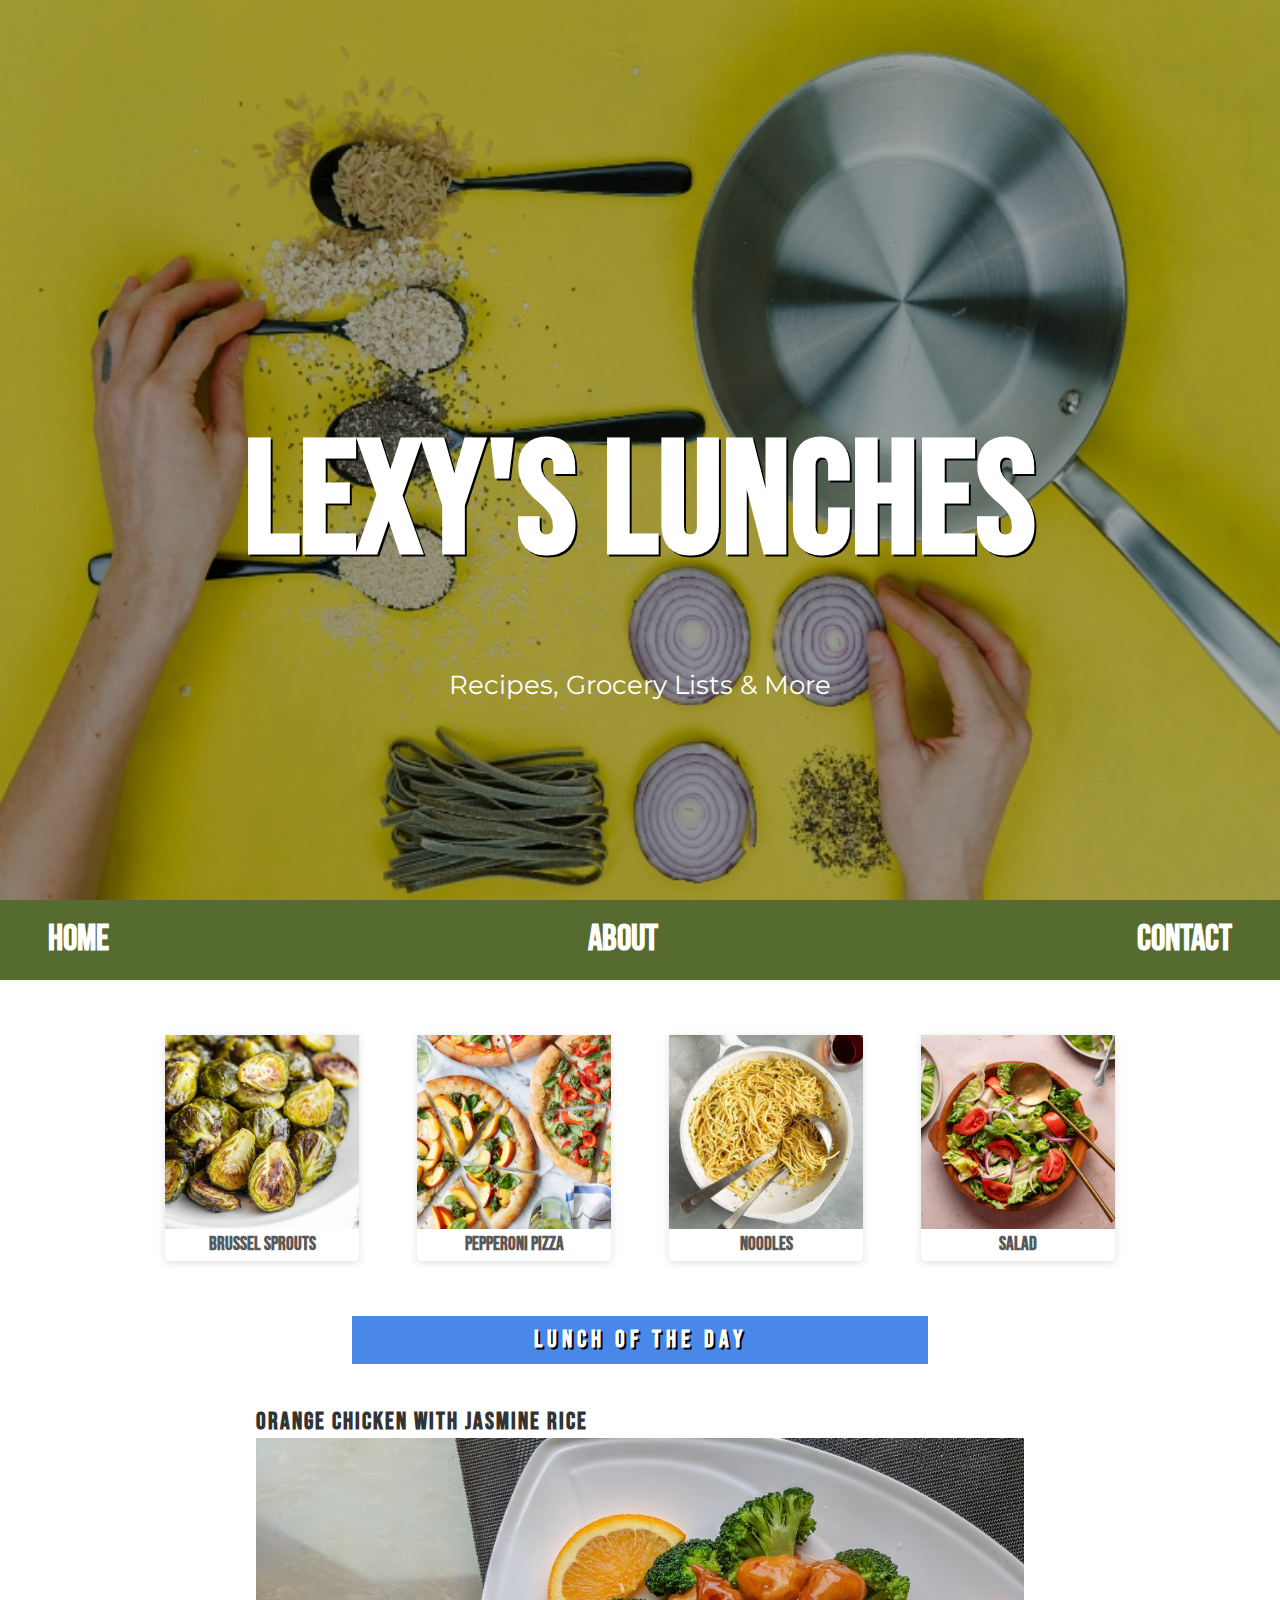
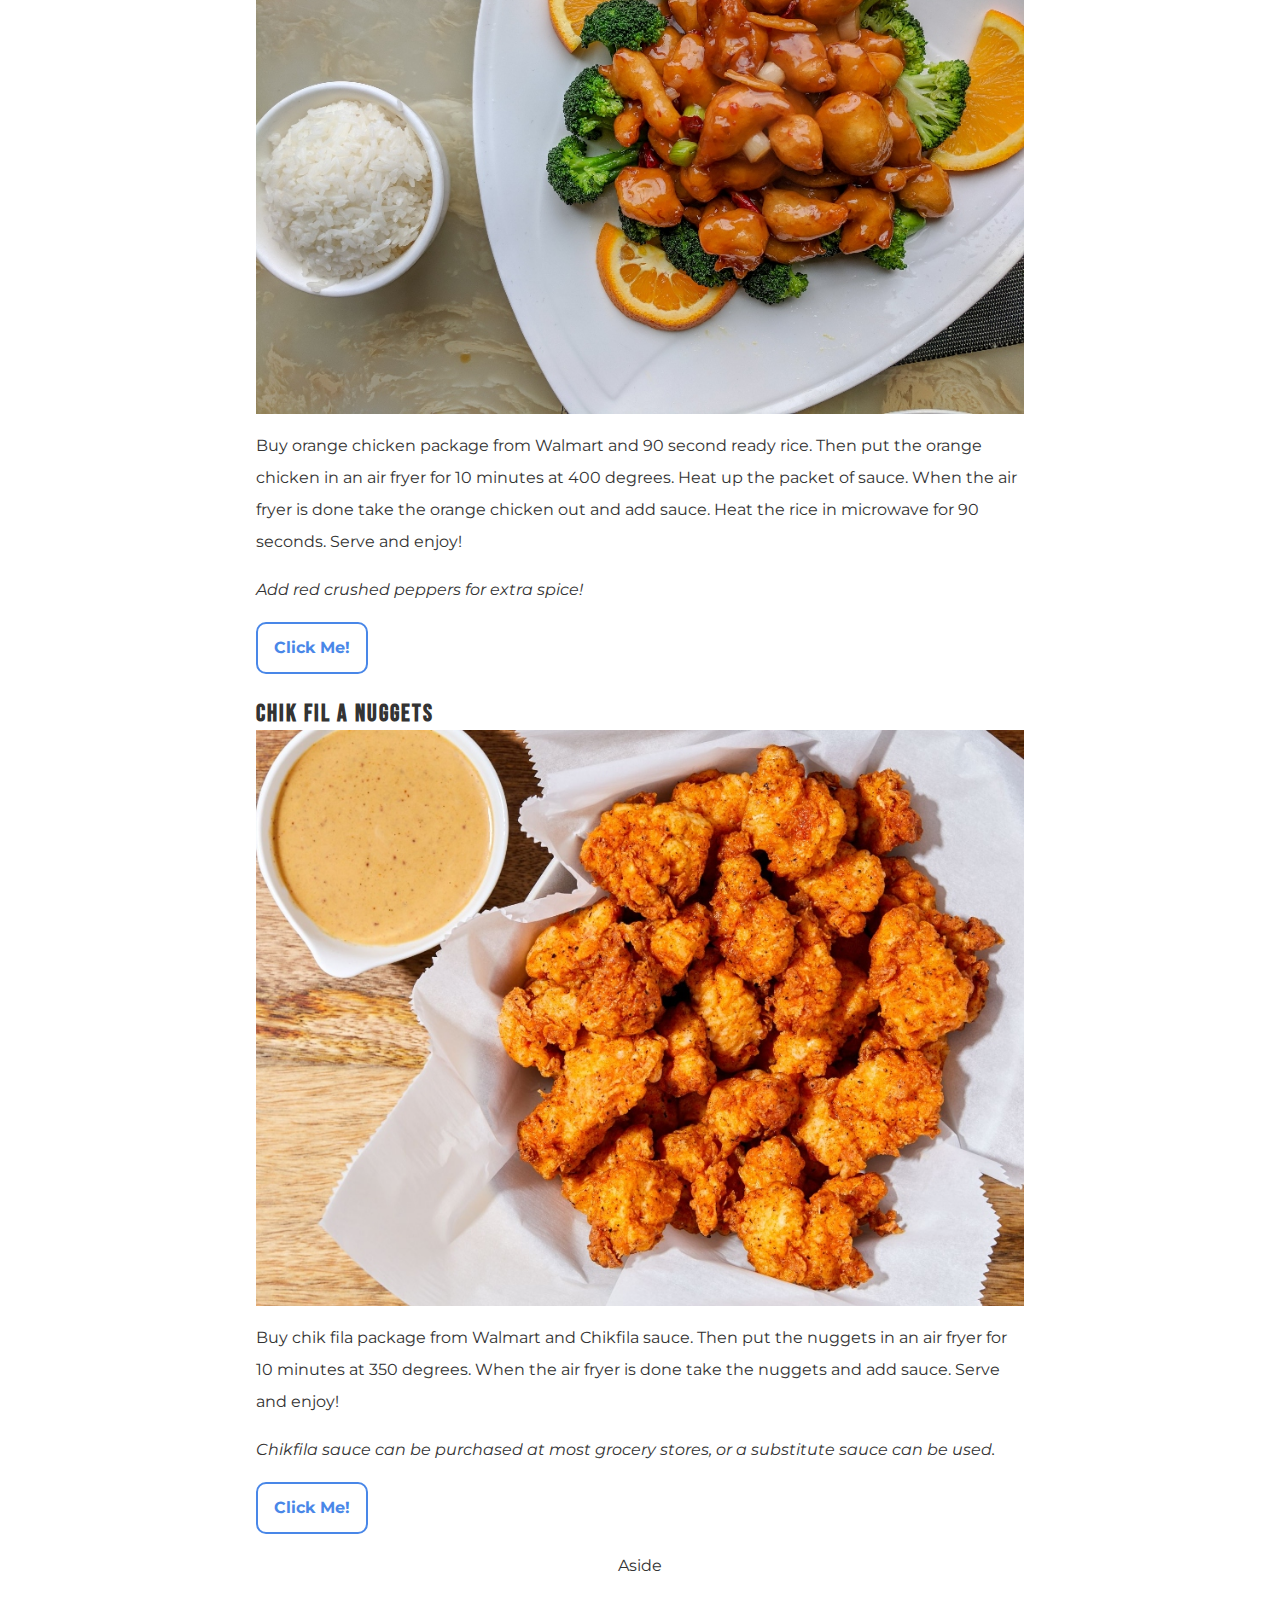
<file: index.html>
<!DOCTYPE html>
<html lang="en">

<head>
  <title>fagrell web page</title>
  <meta charset="UTF-8" />
  <meta http-equiv="X-UA-Compatible" content="IE=edge" />
  <meta name="viewport" content="width=device-width, initial-scale=1.0" />
  <meta name="description" content="Alexa Fagrell's first web site for Intro to Web Development
" />
  <link rel="apple-touch-icon" sizes="180x180" href="./images/apple-touch-icon.png" />
  <link rel="icon" type="image/png" sizes="32x32" href="./images/favicon-32x32.png" />
  <link rel="icon" type="image/png" sizes="16x16" href="./images/favicon-16x16.png" />
  <link rel="manifest" href="./images/site.webmanifest" />
  <link rel="mask-icon" href="./images/safari-pinned-tab.svg" color="#5bbad5" />
  <link rel="shortcut icon" href="images/favicon.ico" />
  <meta name="msapplication-TileColor" content="#da532c" />
  <meta name="msapplication-config" content="./images/browserconfig.xml" />
  <meta name="theme-color" content="#ffffff" />
  <link rel="stylesheet" href="styles/normalize.css" />
  <link rel="preconnect" href="https://fonts.googleapis.com" />
  <link rel="preconnect" href="https://fonts.gstatic.com" crossorigin />
  <link href="https://fonts.googleapis.com/css2?family=Bebas+Neue&family=Montserrat:wght@200&display=swap"
    rel="stylesheet" />
  <link rel="stylesheet" href="styles/main.css" />
</head>

<body>
  <section class="hero">
    <picture>
      <source media="(min-width: 768px)" srcset="images/hero768.jpg" />
      <source media="(min-width: 1920px)" srcset="images/hero1920.jpg" />
      <source media="(min-width: 380px)" srcset="images/hero380.jpg" />
      <img class="pot" src="images/hero768.jpg" alt="Pot and hand holding cooking utensils with spices" />
    </picture>
    <div class="hero-text">
      <h1 class="hero">Lexy's Lunches</h1>
      <p class="subtitle">Recipes, Grocery Lists & More</p>
    </div>
  </section>
  <header class="max">
    <nav>
      <ul class="menu">
        <li><a class="page">Home</a></li>
        <li><a class="page" href="about/">About</a></li>
        <li><a class="page" href="contact/">Contact </a></li>
      </ul>
    </nav>
  </header>
  <section class="cards">
    <div class="group">
      <a class="card">
        <img src="images/brussel-480.jpg" loading="lazy" alt="Air Friend Brussel Sprouts" width="480" height="480" />
        <p class=" inner-text">Brussel Sprouts</p>
      </a>
      <a class="card">
        <img src="images/pizza-card-480_.jpg" loading="lazy" alt="Pepperoni Pizza" width="480" height="480" />
        <p class="inner-text">Pepperoni Pizza</p>
      </a>
    </div>
    <div class="group">
      <a class="card">
        <img src="images/noodles-card-480.jpg" loading="lazy" alt="Noodles" width="480" height="480" />
        <p class="inner-text">Noodles</p>
      </a>
      <a class="card">
        <img src="images/salad-card-480.jpg" loading="lazy" alt="Salad" width="480" height="480" />
        <p class="inner-text">Salad</p>
      </a>
    </div>
  </section>
  <main>
    <h2 class="lunch">LUNCH OF THE DAY</h2>
    <article class="panel">
      <h2>Orange Chicken with Jasmine Rice</h2>
      <img class="left" src="images/orangechicken.jpg" alt="Plate of Orange Chicken with Rice" width="900"
        height="675" />
      <p>
        Buy orange chicken package from Walmart and 90 second ready rice. Then
        put the orange chicken in an air fryer for 10 minutes at 400 degrees.
        Heat up the packet of sauce. When the air fryer is done take the
        orange chicken out and add sauce. Heat the rice in microwave for 90
        seconds. Serve and enjoy!
      </p>
      <p>
        <em> Add red crushed peppers for extra spice! </em>
      </p>
      <a class="button">Click Me!</a>
    </article>
    <article class="panel">
      <h2>Chik Fil A Nuggets</h2>
      <img class="left" src="images/chicken900.jpg" alt="Chik fil a Chicken" width="900" height="675" />
      <p>
        Buy chik fila package from Walmart and Chikfila sauce. Then put the
        nuggets in an air fryer for 10 minutes at 350 degrees. When the air
        fryer is done take the nuggets and add sauce. Serve and enjoy!
      </p>
      <p>
        <em>
          Chikfila sauce can be purchased at most grocery stores, or a
          substitute sauce can be used.
        </em>
      </p>
      <a class="button">Click Me!</a>
    </article>
  </main>
  <footer>
    <aside>
      <p>Aside</p>
    </aside>
  </footer>
</body>

</html>
</file>
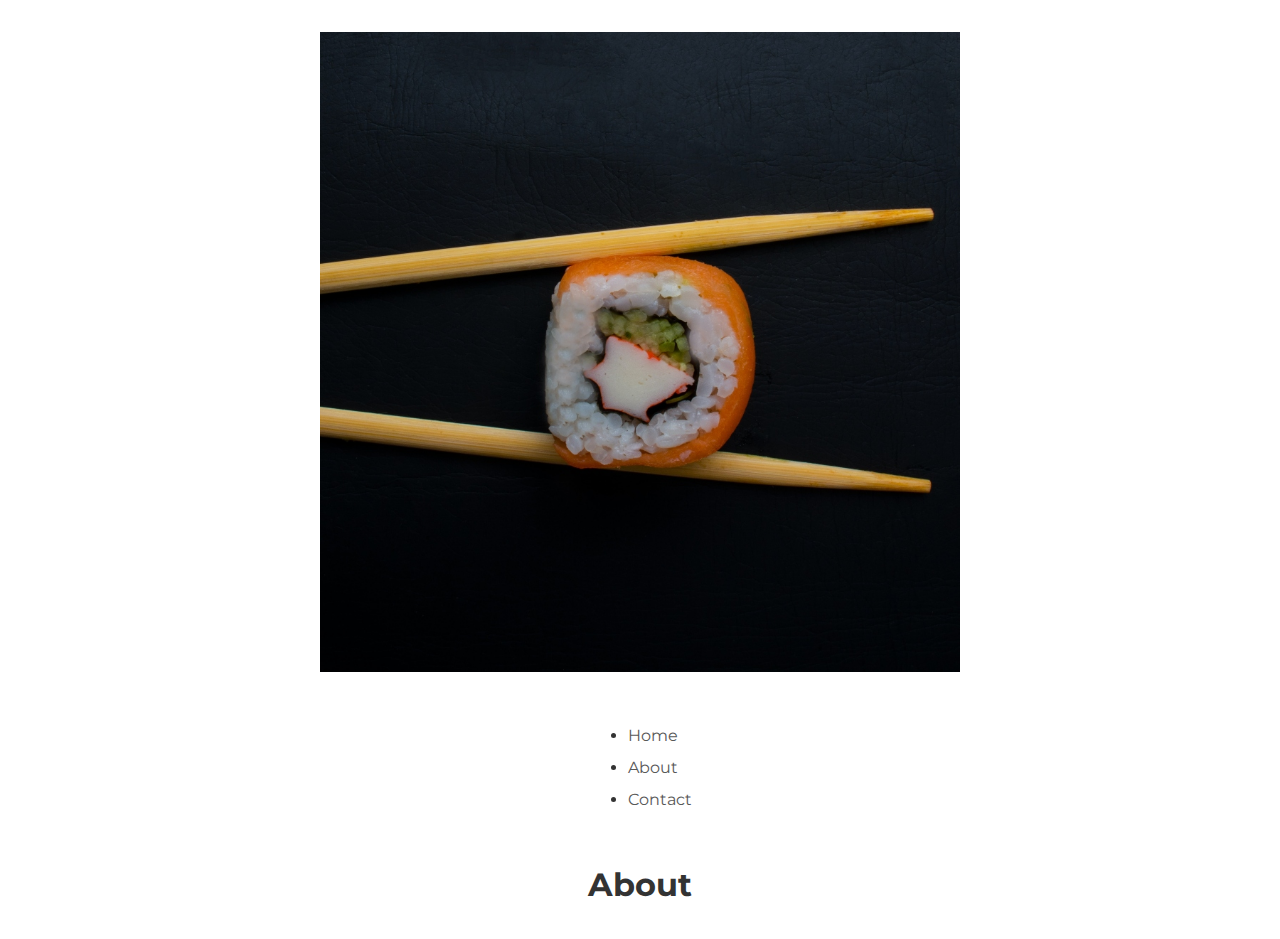
<file: about/index.html>
<!DOCTYPE html>
<html lang="en">

<head>
  <meta charset="UTF-8" />
  <meta http-equiv="X-UA-Compatible" content="IE=edge" />
  <meta name="viewport" content="width=device-width, initial-scale=1.0" />
  <meta name="description" content="Alexa Fagrell's first web site for Intro to Web Development
" />
  <title>fagrell web page</title>
  <link rel="apple-touch-icon" sizes="180x180" href="../images/apple-touch-icon.png" />
  <link rel="icon" type="image/png" sizes="32x32" href="../images/favicon-32x32.png" />
  <link rel="icon" type="image/png" sizes="16x16" href="../images/favicon-16x16.png" />
  <link rel="manifest" href="../images/site.webmanifest" />
  <link rel="mask-icon" href="../images/safari-pinned-tab.svg" color="#5bbad5" />
  <link rel="shortcut icon" href="../images/favicon.ico" />
  <meta name="msapplication-TileColor" content="#da532c" />
  <meta name="msapplication-config" content="../images/browserconfig.xml" />
  <meta name="theme-color" content="#ffffff" />
  <link rel="stylesheet" href="../styles/normalize.css" />
  <link rel="preconnect" href="https://fonts.googleapis.com" />
  <link rel="preconnect" href="https://fonts.gstatic.com" crossorigin />
  <link href="https://fonts.googleapis.com/css2?family=Bebas+Neue&family=Montserrat:wght@200&display=swap"
    rel="stylesheet" />
  <link rel="stylesheet" href="../styles/main.css" />
</head>

<body>
  <img srcset="
        ../images/about300.jpg 300w,
        ../images/about600.jpg 600w,
        ../images/about900.jpg 900w
      " sizes="50vw" src="../images/about600.jpg" alt="a piece of sushi between chopsticks on a black background"
    width="600" height="600" />
  <header>
    <nav>
      <ul>
        <li><a href="../index.html">Home</a></li>
        <li><a>About</a></li>
        <li><a href="../contact/index.html">Contact</a></li>
      </ul>
    </nav>
  </header>

  <main>
    <h1>About</h1>
  </main>
</body>

</html>
</file>
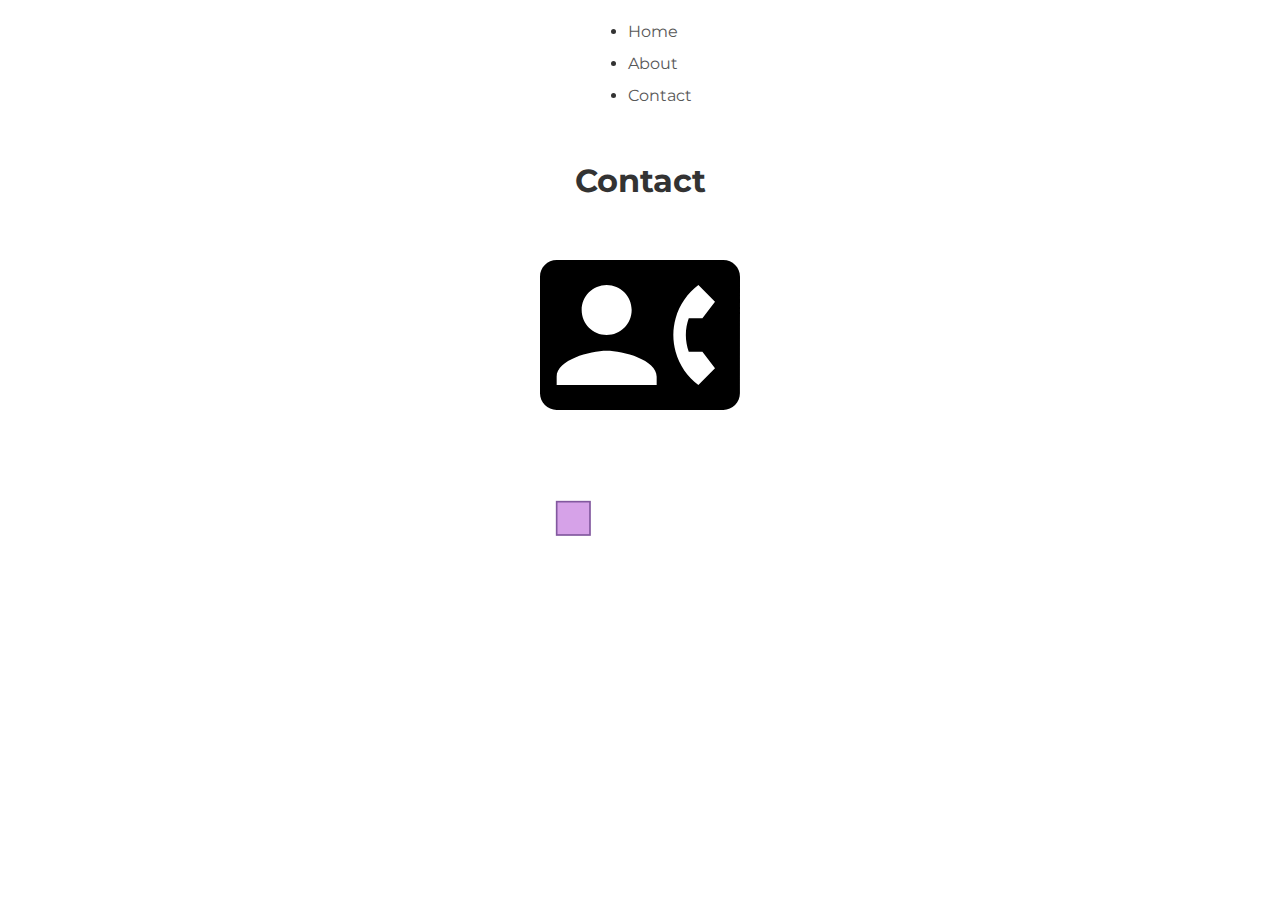
<file: contact/index.html>
<!DOCTYPE html>
<html lang="en">

<head>
  <meta charset="UTF-8" />
  <meta http-equiv="X-UA-Compatible" content="IE=edge" />
  <meta name="viewport" content="width=device-width, initial-scale=1.0" />
  <meta name="description" content="Alexa Fagrell's first web site for Intro to Web Development
" />
  <title>fagrell web page</title>
  <link rel="apple-touch-icon" sizes="180x180" href="../images/apple-touch-icon.png" />
  <link rel="icon" type="image/png" sizes="32x32" href="../images/favicon-32x32.png" />
  <link rel="icon" type="image/png" sizes="16x16" href="../images/favicon-16x16.png" />
  <link rel="manifest" href="../images/site.webmanifest" />
  <link rel="mask-icon" href="../images/safari-pinned-tab.svg" color="#5bbad5" />
  <link rel="shortcut icon" href="../images/favicon.ico" />
  <meta name="msapplication-TileColor" content="#da532c" />
  <meta name="msapplication-config" content="../images/browserconfig.xml" />
  <meta name="theme-color" content="#ffffff" />
  <link rel="shortcut icon" href="../images/favicon.ico" />
  <meta name="msapplication-TileColor" content="#da532c" />
  <meta name="msapplication-config" content="./images/browserconfig.xml" />
  <meta name="theme-color" content="#ffffff" />
  <link rel="stylesheet" href="../styles/normalize.css" />
  <link rel="preconnect" href="https://fonts.googleapis.com" />
  <link rel="preconnect" href="https://fonts.gstatic.com" crossorigin />
  <link href="https://fonts.googleapis.com/css2?family=Bebas+Neue&family=Montserrat:wght@200&display=swap"
    rel="stylesheet" />
  <link rel="stylesheet" href="../styles/main.css" />
</head>

<body>
  <header>
    <nav>
      <ul>
        <li><a href="../index.html">Home</a></li>
        <li><a href="../about/index.html">About</a></li>
        <li><a>Contact</a></li>
      </ul>
    </nav>
  </header>
  <h1>Contact</h1>
  <img src="../images/contacticon.svg"
    alt="a silhouette of a person in white and a silhouette of a telephone in white on a black background" width="600"
    height="600" />
  <div>
    <svg viewbox="0 0 120 120" width="300" height="300">
      <rect x="10" y="10" width="20" height="20" fill="#D6A2E8" stroke="#82589F" />
    </svg>
  </div>
</body>

</html>
</file>
<file: styles/main.css>
* {
  box-sizing: border-box;
}

:root {
  --color-main: #585858;
  --color-highlight: #4987e8;
  --color-highlight-light: #eeff42;
  --color-text: #333;
  --color-off-white: #e6f1ff;
}

body {
  display: flex;
  flex-direction: column;
  align-items: center;
  font-family: "Montserrat", "Sans Serif";
  margin: 0px;
  line-height: 2em;
  color: var(--color-text);
}
main {
  padding: 0 1rem;
  max-width: 50rem;
}

h1 {
  line-height: 2rem;
  padding: 1rem;
}

h2 {
  line-height: 1rem;
  margin: 2rem 0 0.5rem;
  font-family: "Bebas Neue";
  letter-spacing: 2px;
}
h3 {
  line-height: 7rem;
  padding: 1rem;
  font-size: 15px;
}

picture img {
  max-width: none;
}
img {
  width: 100%;
  height: auto;
  display: block;
}

svg {
  width: 200px;
}

/* temp fix to size about img */
img[srcset] {
  width: 50%;
  height: auto;
  margin: 2rem auto;
}

/* temporary fix to size svg images */
img[src$="svg"] {
  width: 200px;
}
a {
  text-decoration: none;
  color: var(--color-main);
  transition: color 200ms;
}
a[href]:hover {
  color: var(--color-highlight-light);
}

.button {
  border: 2px solid var(--color-highlight);
  border-radius: 10px;
  font-weight: bold;
  color: #4987e8;
  cursor: pointer;
  background-color: var(--color-highlight-light) transition;
  background-color: 300ms ease;
  display: inline-block;
  padding: 0.5rem 1rem;
}
.button:hover {
  background-color: var(--color-off-white);
}

.hero {
  align-self: stretch;
  position: relative;
  text-align: center;
  color: white;
}
.hero img {
  height: 100vh;
  object-fit: cover;
}

.hero h1 {
  font-size: clamp(10rem, -0.875rem + 8.333333vw, 20rem);
  text-shadow: 2px 2px #000;
  font-weight: bold;
  font-family: "Bebas Neue";
  margin-top: 299px;
}
.hero-text {
  height: 100%;
  display: flex;
  flex-direction: column;
  justify-content: center;
  align-items: center;
  position: absolute;
  inset: 0 0 0 0;
  background-color: rgba(0, 0, 0, 0.3);
}
.title {
  height: 20%;
  font-size: 12vw !important;
  margin: 0 !important;
  padding: 0;
}
.subtitle {
  font-size: 2vw !important;
}

.card {
  display: flex;
  flex-direction: column;
  max-width: 480px;
  height: fit-content;
  border-radius: 5px;
  margin: 5px;
  box-shadow: rgba(99, 99, 99, 0.2) 0px 2px 8px 0px;
  transition: box-shadow 500ms ease;
}
.card:hover {
  box-shadow: 0px 0px 8px rgba(0, 0, 0, 0.6);
  cursor: pointer;
}
.cards {
  width: 75%;
  display: flex;
  flex-direction: column;
  gap: 3rem;
  margin: auto;
}
.group {
  gap: 3rem;
  align-items: center;
  display: flex;
  flex-direction: column;
}

.inner-text {
  flex-direction: row;
  width: 100%;
  height: 100%;
  text-align: center;
  margin: 0%;
  padding: 0%;
  font-weight: bold;
  font-family: "Bebas Neue";
  font-size: larger;
}

.page {
  text-decoration: none;
  color: white;
  font-size: larger;
  font-weight: bold;
  font-family: "Bebas Neue";
  width: 100%;
}
.page[href]:hover {
  text-decoration: underline;
  color: var(--color-highlight-light);
}
.max {
  width: 100%;
}
.menu {
  list-style: none;
  background-color: #556b2f;
  display: flex;
  margin: 0;
  justify-content: space-between;
  margin-bottom: 50px;
  font-size: 30px;
  padding: 1.5rem 3rem;
}
.lunch {
  text-align: center;
  background-color: #4987e8;
  width: 75%;
  color: white;
  text-shadow: 2px 2px #000;
  letter-spacing: 5px;
  font-family: "Bebas Neue";
  padding: 1rem;
  margin: auto;
  margin-top: 50px;
  margin-bottom: 50px;
}

@media (min-width: 401px) {
  .group {
    flex-direction: row;
  }
}

@media (min-width: 801px) {
  .cards {
    flex-direction: row;
    gap: 3rem;
    width: 75%;
    margin: auto;
  }
  .group {
    flex-direction: row;
  }
}
</file>
